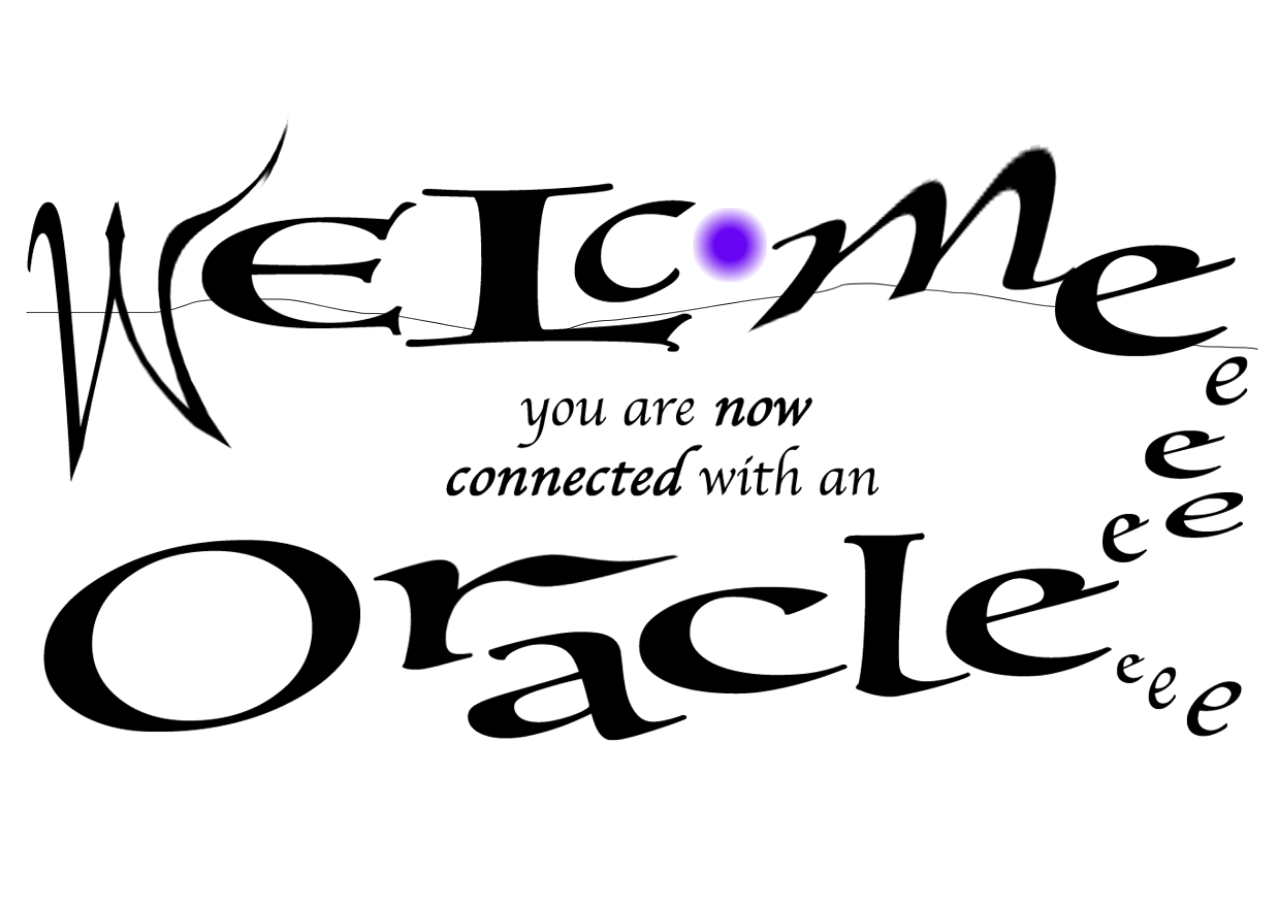
<file: index.html>
<!DOCTYPE html>
<html lang="en">
<head>
    <meta charset="UTF-8">
    <meta name="viewport" content="width=device-width, initial-scale=1.0">
    <meta http-equiv="X-UA-Compatible" content="ie=edge">
    <link rel="stylesheet" href="style.css">
    <link rel="shortcut icon" href='assets/favicon.ico' type="image/x-icon">
    <title>Ask a question</title>
</head>
<body id="orakel-start">
    <div id="welcome">
        <div id="welcome-img">
            <span>Welcome! You're now connected with an oracle</span>
            <img id="welcome-line" src="assets/linie.png"/>
            <div class="wlan-container"><img id="welcome-wlan" src="assets/wlan.png"/></div>
            <div id="blinking_eye"><span></span></div>
        </div>
    </div>
    <video autoplay muted loop id="myVideo" class="timer timer-hide">
            <source src="https://user-images.githubusercontent.com/25285045/119226960-fb4b9100-bb0b-11eb-9143-d923f613c86b.mp4" type="video/mp4" id="video-src">
    </video>
    <div id="content" class="timer timer-hide">
        <form id="form--question" class="form--question" name="questionForm">
            <span id="confirmation"></span>
            <label id="question-label" class="img-responsive" for="question">
                <span>Ask a question</span>
            </label>
            <input class="textarea" type="text" id="question" name="question">
            <div class="img-responsive" id="question-label--2">
                <button id="myBtn" class="btn-gradient" onclick="send()">send<a href="mail.html" id="magic_eye"></a></button>
            </div>
        </form>
    </div>
    <div id="mobile-indicator"></div>
    <script>
        var isMobile = document.getElementById("mobile-indicator");
        var video = document.getElementById("video-src");
        var input = document.getElementById("question");
        var hiddenElements = document.getElementsByClassName('timer');
        setTimeout(function(){
            for( var i=0 ; i <= hiddenElements.length - 1 ; i++ ){
                console.log(hiddenElements[i])
                document.getElementById('welcome').classList.add('timer-hide')
                hiddenElements[i].classList.remove('timer-hide');
            }
            }, 10000);

        window.onload = function() {
            const style = getComputedStyle(isMobile)
        if(style.display == "block"){
            var videoSmall = "https://user-images.githubusercontent.com/25285045/119226960-fb4b9100-bb0b-11eb-9143-d923f613c86b.mp4";
            video.setAttribute("src", videoSmall);
        }
        };
        function send(){
            event.preventDefault();
            var question = "";
            if( document.questionForm.question.value == "" ) {
                alert( "** ☆ Please enter your question ☆ **" );
                document.addressForm.name.focus() ;
                return false;
             }
            question = document.questionForm.question.value
            var addressUrl = "popup.html?question=" + question;
            window.open(addressUrl ,"_self");
        };
        // Execute a function when the user releases a key on the keyboard
        input.addEventListener("keyup", function(event) {
            if (event.keyCode === 13) {
                // Cancel the default action, if needed
                event.preventDefault();
                // Trigger the button element with a click
                document.getElementById("myBtn").click();
            }
    });
        </script>
</body>
</html>
</file>
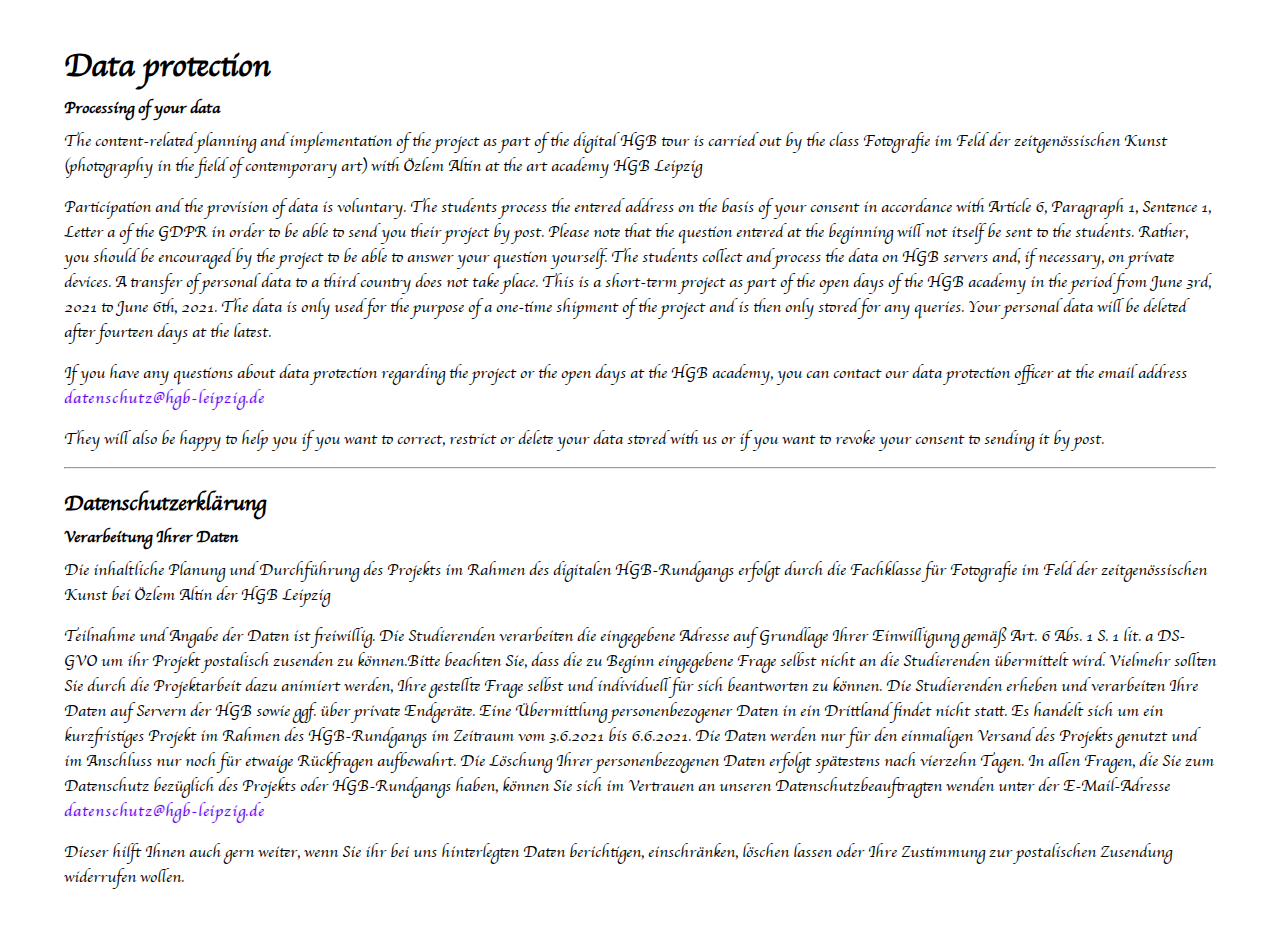
<file: datenschutz.html>
<!DOCTYPE html>
<html lang="en">
<head>
    <meta charset="UTF-8">
    <meta name="viewport" content="width=device-width, initial-scale=1.0">
    <meta http-equiv="X-UA-Compatible" content="ie=edge">
    <link rel="stylesheet" href="style.css">
    <link rel="shortcut icon" href='assets/favicon.ico' type="image/x-icon">
    <title>Ask a question</title>
</head>
<body id="content">
        <div class="datenschutz-container">
            <h1>Data protection</h1>
            <h3>Processing of your data</h3>
            <p>The content-related planning and implementation of the project as part 
                of the digital HGB tour is carried out by the class Fotografie im Feld 
                der zeitgenössischen Kunst (photography in the field of contemporary 
                art) with Özlem Altin at the art academy
                HGB Leipzig</p>
            <p>Participation and the provision of data is voluntary. The students 
                process the entered address on the basis of your consent in accordance 
                with Article 6, Paragraph 1, Sentence 1, Letter a of the GDPR in order 
                to be able to send you their project by post. Please note that the 
                question entered at the beginning will not itself be sent to the 
                students. Rather, you should be encouraged by the project to be able 
                to answer your question yourself. The students collect and process the 
                data on HGB servers and, if necessary, on private devices. A transfer 
                of personal data to a third country does not take place. This is a 
                short-term project as part of the open days of the HGB academy in the 
                period from June 3rd, 2021 to June 6th, 2021. The data is only used 
                for the purpose of a one-time shipment of the project and is then only 
                stored for any queries. Your personal data will be deleted after 
                fourteen days at the latest.</p>
            <p>
                If you have any questions about data protection regarding the project 
                or the open days at the HGB academy, you can contact our data 
                protection officer at the email address
                <a class="link" href="mailto:datenschutz@hgb-leipzig.de">datenschutz@hgb-leipzig.de</a>
            </p>
            <p>
                They will also be happy to help you if you want to correct, restrict 
                or delete your data stored with us or if you want to revoke your 
                consent to sending it by post.
            </p>
            <hr/>
            <h2>Datenschutzerklärung</h2>
            <h3>Verarbeitung Ihrer Daten</h3>
            <p>Die inhaltliche Planung und Durchführung des Projekts im Rahmen des 
                digitalen HGB-Rundgangs erfolgt durch die Fachklasse für Fotografie im 
                Feld der zeitgenössischen Kunst bei Özlem Altin der
                HGB Leipzig</p>
            <p>Teilnahme und Angabe der Daten ist freiwillig. Die Studierenden 
                verarbeiten die eingegebene Adresse auf Grundlage Ihrer Einwilligung 
                gemäß Art. 6 Abs. 1 S. 1 lit. a DS-GVO um ihr Projekt postalisch 
                zusenden zu können.Bitte beachten Sie, dass die zu Beginn eingegebene 
                Frage selbst nicht an die Studierenden übermittelt wird. Vielmehr 
                sollten Sie durch die Projektarbeit dazu animiert werden, Ihre 
                gestellte Frage selbst und individuell für sich beantworten zu können. 
                Die Studierenden erheben und verarbeiten Ihre Daten auf Servern der 
                HGB sowie ggf. über private Endgeräte. Eine Übermittlung 
                personenbezogener Daten in ein Drittland findet nicht statt. Es 
                handelt sich um ein kurzfristiges Projekt im Rahmen des HGB-Rundgangs 
                im Zeitraum vom 3.6.2021 bis 6.6.2021. Die Daten werden nur für den 
                einmaligen Versand des Projekts genutzt und im Anschluss nur noch für 
                etwaige Rückfragen aufbewahrt. Die Löschung Ihrer personenbezogenen 
                Daten erfolgt spätestens nach vierzehn Tagen.
                In allen Fragen, die Sie zum Datenschutz bezüglich des Projekts oder 
                HGB-Rundgangs haben, können Sie sich im Vertrauen an unseren 
                Datenschutzbeauftragten wenden unter der E-Mail-Adresse
                <a class="link" href="mailto:datenschutz@hgb-leipzig.de">datenschutz@hgb-leipzig.de</a></p>
            <p> Dieser hilft Ihnen auch gern weiter, wenn Sie ihr bei uns 
                hinterlegten Daten berichtigen, einschränken, löschen lassen oder Ihre 
                Zustimmung zur postalischen Zusendung widerrufen wollen.</p>
        </div>
</body>
</html>
</file>
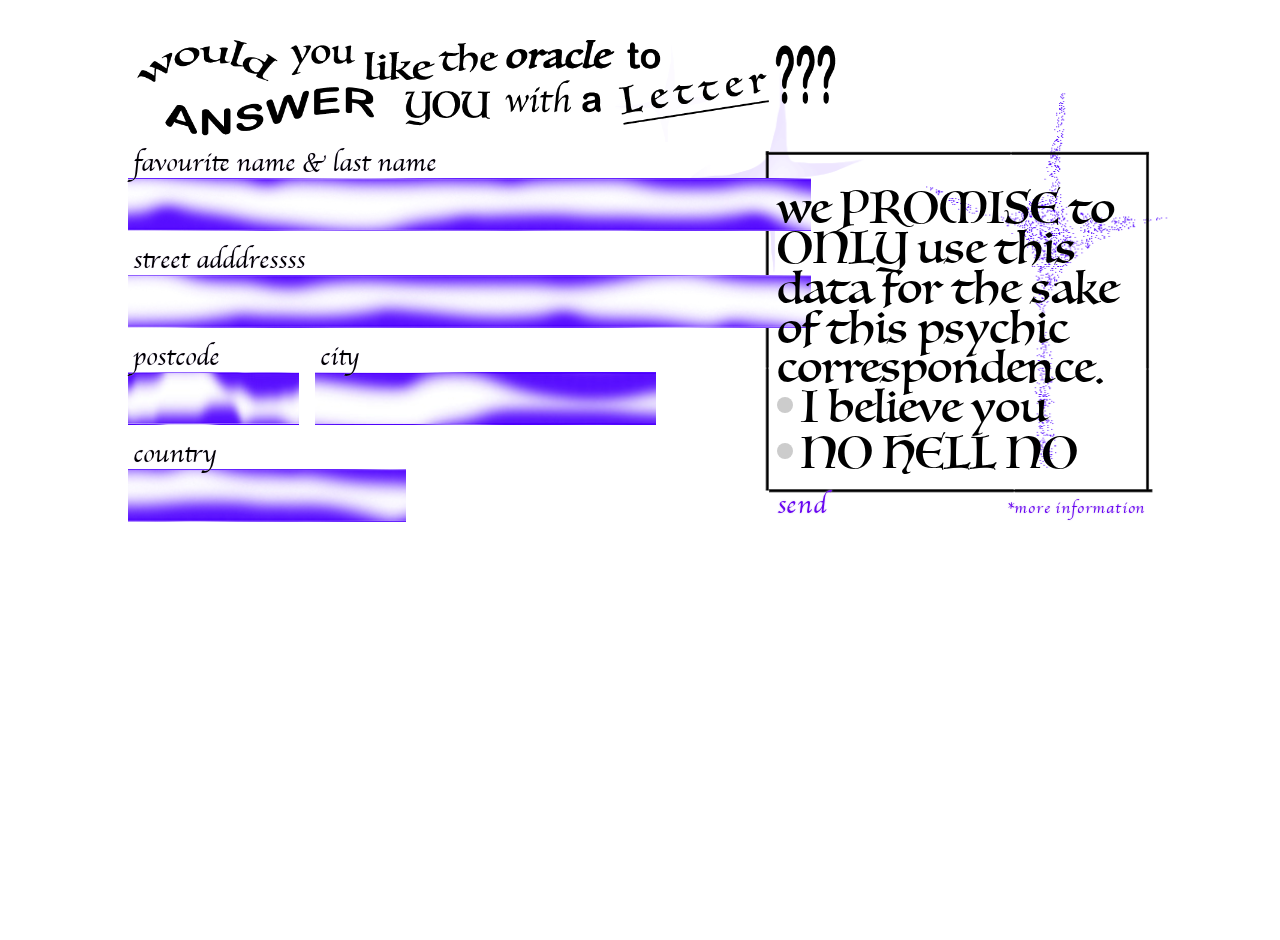
<file: mail.html>
<!DOCTYPE html>
<html lang="en">
<head>
    <meta charset="UTF-8">
    <meta name="viewport" content="width=device-width, initial-scale=1.0">
    <meta http-equiv="X-UA-Compatible" content="ie=edge">
    <link rel="stylesheet" href="style.css">
    <link rel="shortcut icon" href='assets/favicon.ico' type="image/x-icon">
    <title>Orakel</title>
</head>
<body id="orakel-address">
    <div id="stars-background"></div>
    <div id="content">
        <div id="form-wrapper">
            <form class="form-wrap" name = "addressForm">
                <h1 id="question-address" class="img-responsive"><span>Would you like us to answer you?</span></h1>
                <div class="address-wrap">
                    <div class="details_form form--wide">
                        <label for="name">favourite name & last name</label>
                        <input class="textarea" type="text" id="name" name="name">
                        <span id="error-name"></span>
                    </div>
                    <div class="details_form form--wide">
                        <label for="address">street adddressss</label>
                        <input class="textarea" type="text" id="address" name="address">
                    </div>
                    <div class="details_form form--small">
                        <label>postcode</label>
                        <input  class="textarea" type="text" id="postcode" name="postcode">
                    </div>
                    <div class="details_form">
                        <label>city</label>
                        <input  class="textarea" type="text" id="city" name="city">
                    </div>
                    <div class="details_form">
                        <label>country</label>
                        <input  class="textarea" type="text" id="country" name = "country">
                    </div>
                </div>
                     
                <div id="data-permission--column" class="data-wrap">
                    <div id="kastenrahmen"></div>   
                    <div id="data-permission">
                        <p class="text--big">
                            we PROMISE to ONLY use this data for the sake of this psychic corre&shy;spond&shy;ence.
                        </p>
                        <label class="radio--container text--big" for="yes">I believe you
                            <input type="radio" name="privacy" id="yes" value="true">
                            <span class="checkmark"></span>
                        </label>
                        <label class="radio--container text--big" for="no" >NO HELL NO
                            <input type="radio" name="privacy" id="no" value="false">
                            <span class="checkmark"></span>
                        </label>
                            <button class="btn" type="submit" onclick="send()">send</button>
                            <a class="link link-data" onclick="openinfo()" >*more information<a>
                    </div>      
                </div>
            </form>
        </div>
        <div id="thank-you" class="hide fade-in">
            <video autoplay playsinline muted loop >
                <source src="assets/thankyou.mp4" type="video/mp4">
            </video>
        </div>
    </div>
    <script>
    // loading Gracefully
    var content = document.getElementById("form-wrapper");
    var stars = document.getElementById("stars-background");
    var video = document.getElementById("thank-you");
    var dataForm = document.getElementById("data-permission");
    var windowObjectReference;
    var windowFeatures = "menubar=no,location=no,resizable=yes,scrollbars=yes";

    window.onload = function() {
    dataForm.classList.add('show-time');
    };
    // Data protection pop up
    function openinfo(){
        event.preventDefault();
        windowObjectReference = window.open("datenschutz.html", "_blank", windowFeatures);
    }
    // Form Validation
    function validateForm() {
        if( document.addressForm.name.value == "" ) {
            alert( "If you would like to receive a letter from us please enter your name" );
            //document.getElementById('error-name').innerHTML = "Please enter your name"
            document.addressForm.name.focus() ;
            return false;
         }
         if( document.addressForm.address.value == "" ) {
            alert( "Please fill in" );
            document.addressForm.address.focus();
            return false;
         }
         if( document.addressForm.postcode.value == "" || isNaN( document.addressForm.postcode.value ) ||
            document.addressForm.postcode.value.length != 5 ) {   
            alert( "Please provide a postcode in the format #####." );
            document.addressForm.postcode.focus() ;
            return false;
         }
         if( document.addressForm.country.value == "" ) {
            alert( "Please provide your country" );
            return false;
         }
         if( document.addressForm.privacy.value != "true" && document.addressForm.privacy.value != true ) {
            alert( "Please agree to get a letter from us" );
            return false;
         }
         content.classList.add('hide');
         stars.classList.add('hide');
         video.classList.remove('hide');
         return( true );
        }
    function send(){
        event.preventDefault();
        validateForm();
        };
    </script>
</body>
</html>
</file>
<file: style.css>
@font-face {
    font-family: 'Luminari';
    src: url('fonts/Luminari-Regular.eot'); /* IE9 Compat Modes */
    src: url('fonts/Luminari-Regular.woff2') format('woff2'), /* Super Modern Browsers */
         url('fonts/Luminari-Regular.woff') format('woff'), /* Pretty Modern Browsers */
         url('fonts/Luminari-Regular.ttf')  format('truetype'); /* Safari, Android, iOS */
    font-weight: 400;
    font-style: normal;
    font-display: swap;
}
@font-face {
    font-family: 'Apple Chancery Regular';
    src: url('fonts/Apple-Chancery-Regular.eot'); /* IE9 Compat Modes */
    src: url('fonts/Apple-Chancery-Regular.woff2') format('woff2'), /* Super Modern Browsers */
         url('fonts/Apple-Chancery-Regular.woff') format('woff'), /* Pretty Modern Browsers */
         url('fonts/Apple-Chancery-Regular.ttf')  format('truetype'); /* Safari, Android, iOS */
    font-weight: 300;
    font-style: normal;
    font-display: swap;
}

*{
    margin:0;
    font-size: 16px;
    box-sizing: border-box;
}
body{
    top: 0;
    margin: 0;
    font-family: Apple Chancery Regular, Cambria, Cochin, Georgia, serif;
    width: 100%;
    overflow-x: hidden;
}
::selection{
    color: #FFF;
    background: #6805F2;
}
#mobile-indicator{
    display: block;
}
/*VIDEOLOOP*/
#welcome-img{
    width: 100%;
    display: flex;
    flex-direction: column;
    justify-content: center;
}
#welcome-img::before{
    content: "";
    width: 100%;
    height: 100%;
    background-image: url('assets/welcome.png');
    background-size: contain;
    background-repeat: no-repeat;
    background-position: center;
    position: absolute;
    opacity: 1;
    animation: fadeInAnimation ease-out 3.5s;
}
#welcome-img span{
    display: none;
}
#welcome-line{
    transform: translateY(-150%);
}
.wlan-container{
    margin-left: auto;
    margin-right: auto;
    height: 1px;
}
#welcome-wlan{
    width: 60vw;
    opacity: 0;
    transform: translateY(-75%);
    animation: wlan 10s ease-in;
}
@keyframes wlan {
    0% {
        opacity: 0;
        width: 42vw;
    }
    25%{
        opacity: 1;
    }
    75%{
        opacity: 1;
    }
    100%{
        opacity: 0;
        width: 60vw;
    }
  }
#blinking_eye{
    height: 0;
    width: 0;
    position: absolute;
    left: 57%;
    padding-bottom: 32%;
}
#myVideo {
    position: fixed;
    right: 0;
    bottom: 0;
    min-width: 100%;
    min-height: 100%;
    z-index: 0;
  }
#content{
    position: relative;
    z-index: 100;
    width: 100vw;
    height: 100vh;
    display: flex;
    justify-content: center;
}
#orakel-start #content{
    align-items: center;
}
#orakel-address #content, .datenschutz-container{
    margin-top: 2.5rem;
}
#form--question, #form-wrapper, .datenschutz-container{
    width: 90%;
}
#question-label, #question-label--2{
    width: 100%;
    background-size: contain;
    background-repeat: no-repeat;
    background-position: center;
}
.hide{
    display: none;
    opacity: 0;
}
.fade-in{
    opacity: 1;
    transition-delay: 0.5s;
    transition: opacity 0.5s;
}
/*IMAGE*/
.img-responsive{
    position: relative;
    overflow: hidden;
}
#question-label{
    padding-bottom: 20%;
    background-image: url('assets/ask_grafik.png');
}
#question-label--2{
    padding-bottom: 34%;
    background-image: url('assets/question_grafik.png');
}
#question-label span, #question-address span{
    display: none;
}
#question-address{
    padding-bottom: 20%;
}
.btn-gradient{
    position: absolute;
    top: 36%;
    right: 22.25%;
    border: transparent;
    background-color: transparent;
    cursor: pointer;
    font-size: 0;
    transform-origin: center center;
    height: 0;
    width: 0;
}
.btn{
    background-color: transparent;
    border: transparent;
    cursor: pointer;
    padding: 3px 0;
    font-size: 1.4rem;
    letter-spacing: 0.05rem;
    color: #6805F2;
    text-shadow: 0 0 2px #D3BFEF;
    font-family: Apple Chancery Regular, Cambria, Cochin, Georgia, serif;
}
#magic_eye, #blinking_eye span{
    transition: all 0.3s;
    animation: blink 4.5s infinite;
    background: radial-gradient( #6805F2 30%, transparent 75%, transparent);
    background-position: center;
    background-repeat: no-repeat;
    display: block;
    height: 28px;
    width: 28px;
    transform: translate(-14px, -14px);
}

@keyframes blink {
    0% {
        background-size:50% 50%;
        opacity: 0.05;
    }
    50%{
        background-size:100% 100%;
        opacity: 1;
    }
    100% {
        background-size:50% 50%;
        opacity: 0.05;
    }
  }
/*popup*/
#stars-background {
    position: fixed;
    right: 0;
    top: 2.5rem;
    z-index: 0;
    height: 50%;
    width: 50%;
    background-image: url('assets/sterne.gif');
    background-size: contain;
    background-repeat: no-repeat;
  }
#question-address {
    background-image: url('assets/getaletter.png');
    background-size: contain;
    background-repeat: no-repeat;
}
.address-wrap{
    display: flex;
    flex-flow: row wrap;
}
.form--wide{
    width: 100%;
}
.form--small{
    width: 25%;
    margin-right: 16px;
}
.form--small+div{
    width: 50%;
}
input, label {
    display:block;
}
.details_form label{
    font-size: 1.4rem;
    margin-left: 5px;
    margin-bottom: -5px;
   text-shadow: 0 0 1px #D3BFEF;
}
.text--big{
    font-family: Luminari, serif;
    font-size: 2rem;
    line-height: 90%;
}
input[type="text"], textarea {
    font-size: 1.4rem;
    text-shadow: 0 0 2px #D3BFEF;
    background-position: center;
    background-size: cover;
    border:1px solid transparent;
    padding: 8px 12px;
    font-family: Apple Chancery Regular, Cambria, Cochin, Georgia, Times, 'Times New Roman', serif;
}
input#question{
    background-image : url('assets/input_leiste.png'); 
}
input#name{
    background-image : url('assets/name_balken.jpg');
}
input#address{
    background-image : url('assets/addresss_balken.jpg');
}
input#postcode{
    background-image : url('assets/postcode_balken.jpg'); 
}
input#city{
    background-image : url('assets/citi_balken.jpg'); 
}
input#country{
    background-image : url('assets/country_balken.jpg');
}
input[type="text"]:focus {
    outline: none !important;
    border:1px solid #6805F2;;
    box-shadow: 0 0 8px rgba(104, 5, 242, 0.7);
    -moz-box-shadow: 0 0 8px rgba(104, 5, 242, 0.7);
    -webkit-box-shadow: 0 0 8px rgba(104, 5, 242, 0.7);
}
.textarea {
    width: 100%
}
.details_form{
    margin-bottom: 8px;
}
/* RADIO */ 
.radio--container {
    display: block;
    position: relative;
    padding-left: 24px;
    margin-bottom: 6px;
    cursor: pointer;
    font-size: 22px;
    -webkit-user-select: none;
    -moz-user-select: none;
    -ms-user-select: none;
    user-select: none;
}
.radio--container input {
    position: absolute;
    opacity: 0;
    cursor: pointer;
  }
.checkmark {
    position: absolute;
    top: 2px;
    left: 0;
    height: 16px;
    width: 16px;
    background-color: #ccc;
    border-radius: 50%;
}

/* On mouse-over, add a grey background color */
.radio--container:hover input ~ .checkmark {
    background-color: #D3BFEF;
  }
  
  /* When the radio button is checked, add a blue background */
.radio--container input:checked ~ .checkmark {
    background-color: #D3BFEF;
}
  
/* Create the indicator (the dot/circle - hidden when not checked) */
.checkmark:after {
    content: "";
    position: absolute;
    display: none;
}
  
  /* Show the indicator (dot/circle) when checked */
.radio--container input:checked ~ .checkmark:after {
    display: block;
}
/* Style the indicator (dot/circle) */
.radio--container .checkmark:after {
    top: 4px;
    left: 4px;
    width: 8px;
    height: 8px;
    border-radius: 50%;
    background: #6805F2;
    filter: blur(.1rem);
} 
/*impressum*/
.impressum-container p{
    font-size: 1.4rem;
}
h1{
    font-size: 2rem;
}

#kastenrahmen{
    background-size: contain;
    background-image: url('assets/kastenrahmen.png');
    background-repeat: no-repeat;
    z-index: -1;
    position: absolute;
}
#data-permission{
    z-index: 50;
    padding-right: 2.75%;
}
/*load Gracefully*/
#welcome{
    width: 100vw;
    height: 100vh;
    position: absolute;
    display: flex;
    align-content: center;
    animation: borderAnimation infinite 4s;
}
@keyframes borderAnimation {
    0% {
        box-shadow: inset 0 0 7.5rem rgba(104, 5, 242, 1);
    }
    50% {
        box-shadow: inset 0 0 3rem rgba(104, 5, 242, 0.7);
    }
    100% {
        box-shadow: inset 0 0 7.5rem rgba(104, 5, 242, 1);
    }
}
#welcome{
    transition: opacity 1.5s;
}
.timer{
    transition: opacity 3s;
    transition-delay: 1.5s;
}
.timer-hide{
    opacity: 0;
}
.timer-show{
    opacity: 1;
}
#form--question{
    animation-delay: 5s;
    animation: fadeInAnimation ease-out 3.5s;
    animation-iteration-count: 1;
    animation-fill-mode: forwards;
}
@keyframes fadeInAnimation {
    0% {
        opacity: 0;
    }
    100% {
        opacity: 1;
    }
}

/*Data Protection*/
.link-data {
    line-height: 3rem;
    float: right;
  }
.link{
    text-decoration: none;
    padding: 3px 0;
    letter-spacing: 0.05rem;
    color: #6805F2;
    text-shadow: 0 0 2px #D3BFEF;
    font-family: Apple Chancery Regular, Cambria, Cochin, Georgia, serif;
    cursor: pointer;
}
.link:hover{
    font-style: italic;
}
.datenschutz-container{
    height: fit-content;
}
.datenschutz-container h3{
    margin-top: 0.25rem;
    margin-bottom: 0.5rem;
}
.datenschutz-container p{
    font-size: 1rem;
    margin-bottom: 1rem;
}
.datenschutz-container p:last-child{
    margin-bottom: 2.5rem;
}
h2{
    font-size: 1.4rem;
}
hr{
    margin-top: 1rem;
    margin-bottom: 1rem;
}

@media only screen and (max-width: 768px){
    #kastenrahmen{
        margin-left: -2.5%;
        margin-top: -24px;
        height: 360px;
        width: 360px;
    }
    #data-permission{
        width: 330px;
        margin-top: 1.5rem;
        transform: translateX(220%);
        transition: transform 5s ease-out;
        transition-delay: 2s;
    }
    
    #data-permission.show-time{
        transform: translateX(00%);
    }
    #thank-you{
        max-width: 100vw;
    } 
    #thank-you video{
        width: 100%;
        margin-top: 20%;
    }
}
@media only screen and (min-width: 768px){
    #mobile-indicator{
        display: none;
    }
    #magic_eye, #blinking_eye span{
        height: 48px;
        width: 48px;
        transform: translate(-24px, -24px);
    }
    .btn-gradient:hover #magic_eye{
        animation-play-state: paused
    }
    #question-address{
        padding-bottom: 10%;
    }
    .address-wrap{
        width: 66.6666%;
        float: left;
        display: flex;
        flex-flow: row wrap;
    }
    .data-wrap{
        width: 33.3333%;
        float: right;
    }
    .data-wrap div{
        margin-left: -10%;
    }
    .details_form input{
        max-width: 100%;
        margin-right: 16px;
    }
    .text--big{
        font-size: calc(1.4rem + 1.2vw);
    }
    .details_form label{
        font-size: 1.6rem;
    }
    .btn{
        font-size: 1.6rem;
    }
    #data-permission{
        margin-top: -80vh;
        transition: margin-top 7.5s ease-out;
        transition-delay: 2s;
    }
    #data-permission.show-time{
        margin-top: 48px;
    }
    .checkmark {
        top: 8px;
    }
    #kastenrahmen{
        z-index: -1;
        position: absolute;
        width: 35%;
        padding-top: 33%;
        margin-left: -5%;
    }
}
@media only screen and (min-width: 1260px){
    #form--question, #form-wrapper, .impressum-container{
        width: 80%;
    }
    #magic_eye, #blinking_eye span{
        height: 74px;
        width: 74px;
        transform: translate(-37px, -37px);
    }
    .text--big{
        font-size: calc(1.8rem + 1.2vw);
    }
    #data-permission{
        z-index: 50;
        padding-right: 2%;
    }
    #kastenrahmen{
        margin-top: 6px;
        width: 33.33%;
        padding-top: 27%;
        margin-left: -4%;
        background-position-y: bottom;
    }
}
</file>
